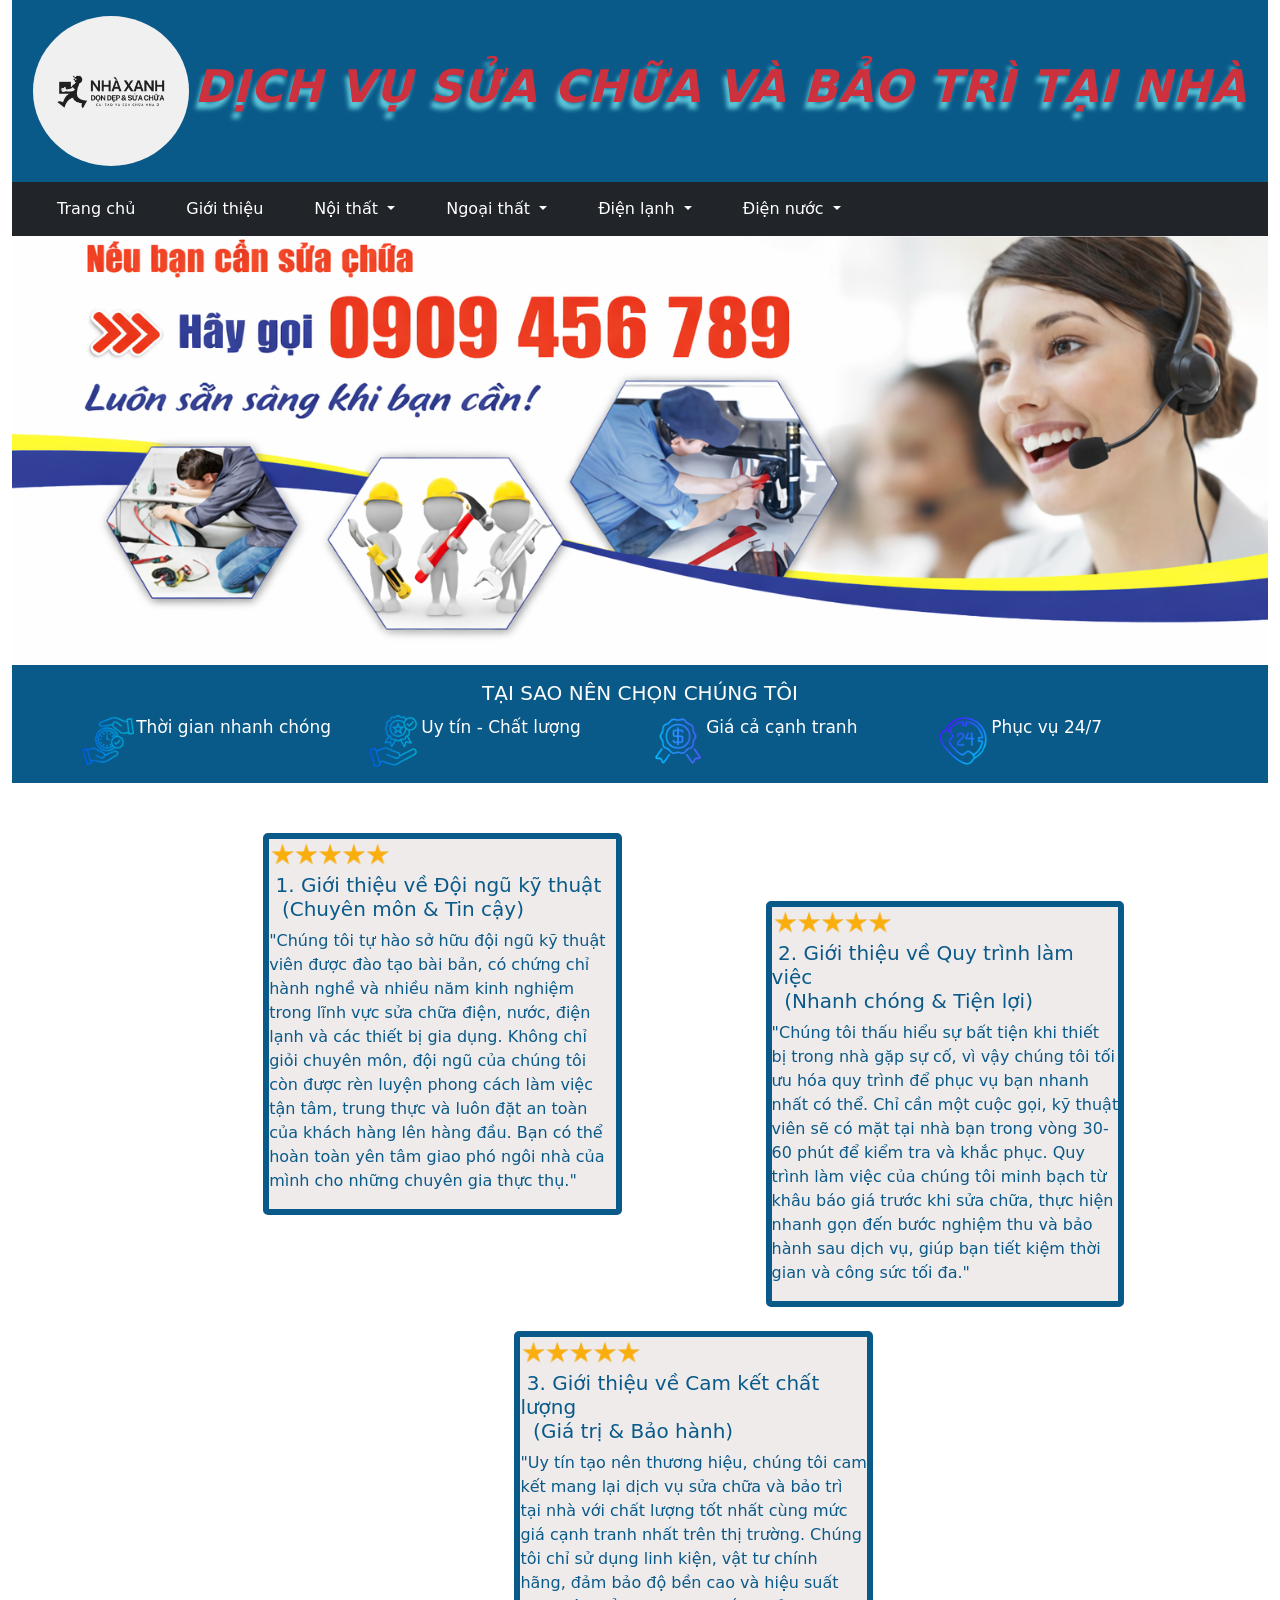
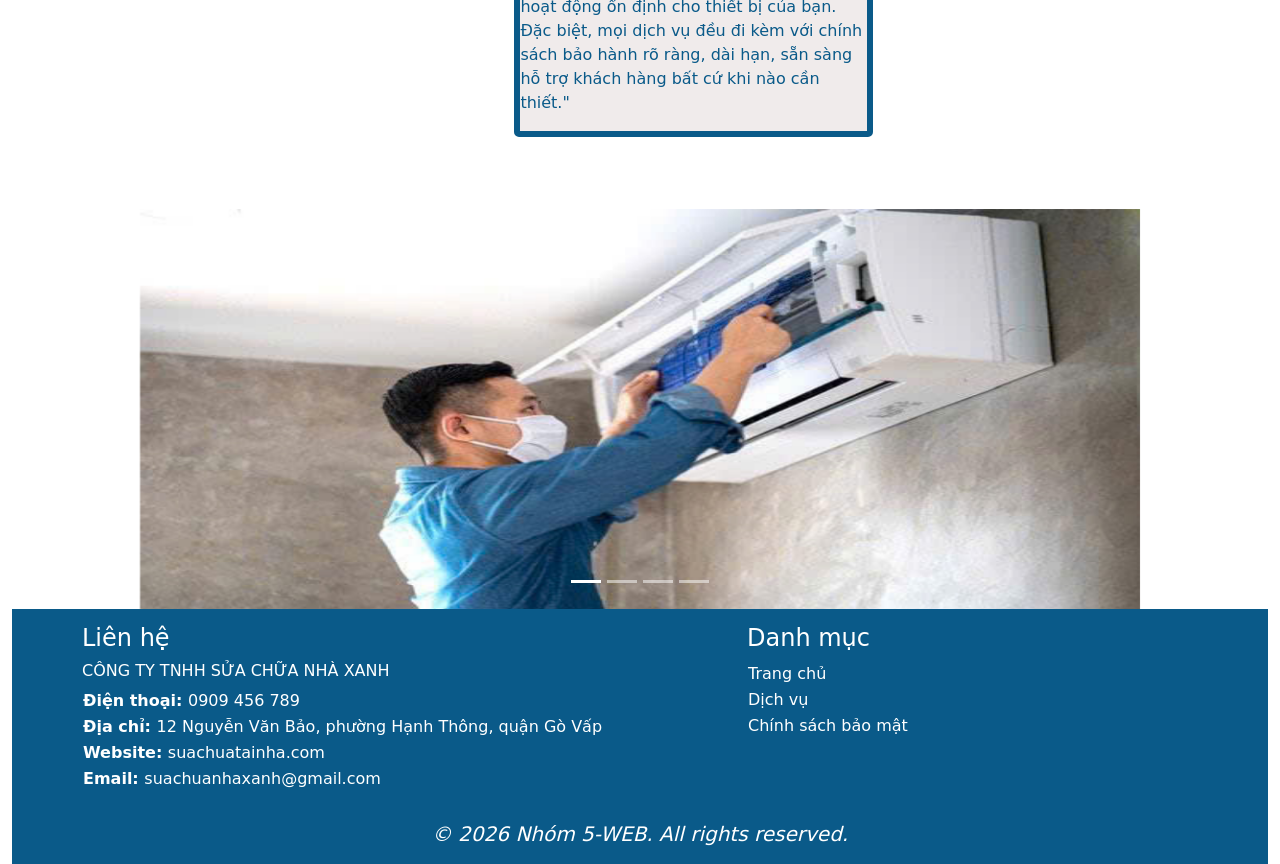
<file: index.html>
<!DOCTYPE html>
<html lang="en">

<head>
    <meta charset="UTF-8">
    <meta name="viewport" content="width=device-width, initial-scale=1.0">
    <title>TRANG CHỦ</title>
    <link rel="stylesheet" href="css/bootstrap.min.css">
    <link rel="stylesheet" href="css/index-style.css">
    <script src="js/bootstrap.bundle.min.js" defer></script>
</head>

<body>
    <div class="container-fluid">
        <!-- header -->
        <header>
            <div class="d-flex justify-content-center align-items-center py-3">
                <img src="img/logo.png" alt="logo" class="rounded-circle">
                <h1 id="banner">DỊCH VỤ SỬA CHỮA VÀ BẢO TRÌ TẠI NHÀ</h1>
            </div>
            <!-- navbar dùng chung -->
            <nav class="navbar navbar-expand-sm bg-dark navbar-dark">
                <div class="container-fluid">
                    <ul class="navbar-nav">
                        <li class="nav-item">
                            <a href="#"><button type="button" class="btn btn-dark">Trang chủ</button></a>
                        </li>
                        <li class="nav-item">
                            <a href="#gioithieu"><button type="button" class="btn btn-dark">Giới thiệu</button></a>
                        </li>
                        <li class="nav-item">
                            <div class="dropdown">
                                <button type="button" class="btn btn-outline-dark dropdown-toggle"
                                    data-bs-toggle="dropdown">
                                    Nội thất
                                </button>
                                <ul class="dropdown-menu">
                                    <li><a class="dropdown-item" href="src/noithat.html#dogo">Đồ gỗ</a></li>
                                    <li><a class="dropdown-item" href="src/noithat.html#phukien">Thay thế phụ kiện</a>
                                    </li>
                                    <li><a class="dropdown-item" href="src/noithat.html#son">Sơn & bọc lại hệ thống</a>
                                    </li>
                                    <li><a class="dropdown-item" href="src/noithat.html#baotri">Bảo trì hệ thống</a>
                                    </li>
                                </ul>
                            </div>
                        </li>
                        <li class="nav-item">
                            <div class="dropdown">
                                <button type="button" class="btn btn-outline-dark dropdown-toggle"
                                    data-bs-toggle="dropdown">
                                    Ngoại thất
                                </button>
                                <ul class="dropdown-menu">
                                    <li><a class="dropdown-item" href="src/ngoaithat.html">Dịch vụ ngoại thất</a></li>
                                </ul>
                            </div>
                        </li>
                        <li class="nav-item">
                            <div class="dropdown">
                                <button type="button" class="btn btn-outline-dark dropdown-toggle"
                                    data-bs-toggle="dropdown">
                                    Điện lạnh
                                </button>
                                <ul class="dropdown-menu">
                                    <li><a class="dropdown-item" href="#">Link 1</a></li>
                                    <li><a class="dropdown-item" href="#">Link 2</a></li>
                                    <li><a class="dropdown-item" href="#">Link 3</a></li>
                                </ul>
                            </div>
                        </li>
                        <li class="nav-item">
                            <div class="dropdown">
                                <button type="button" class="btn btn-outline-dark dropdown-toggle"
                                    data-bs-toggle="dropdown">
                                    Điện nước
                                </button>
                                <ul class="dropdown-menu">
                                    <li><a class="dropdown-item" href="src/diennuoc.html">Dịch vụ điện nước</a></li>
                                </ul>
                            </div>
                        </li>
                    </ul>
                </div>
            </nav>
        </header>
        <!-- aaaaaaaaaaaaaaaaaaaaaaaaaaaa -->
        <main>
            <img src="img/sdt.png" id="sdt" alt="sdt">
            <div class="d-flex flex-column justify-content-center align-items-center py-3">
                <h5 id="gioithieu">TẠI SAO NÊN CHỌN CHÚNG TÔI</h5>
                <div class="container">
                    <div class="row text-center">
                        <div class="col d-flex">
                            <img src="img/timing.png" alt="time" class="icon">
                            <span>Thời gian nhanh chóng</span>
                        </div>
                        <div class="col d-flex">
                            <img src="img/quality.png" alt="quality" class="icon">
                            <span>Uy tín - Chất lượng</span>
                        </div>
                        <div class="col d-flex">
                            <img src="img/price.png" alt="price" class="icon">
                            <span>Giá cả cạnh tranh</span>
                        </div>
                        <div class="col d-flex">
                            <img src="img/hour.png" alt="24/7" class="icon">
                            <span>Phục vụ 24/7</span>
                        </div>
                    </div>
                </div>
            </div>

            <div class="row" id="bao">
                <div class="col-md-6">
                    <div class="hop">
                        <img src="img/star.png" alt="star" class="star">
                        <h5>&nbsp;1. Giới thiệu về Đội ngũ kỹ thuật<br>&nbsp; (Chuyên môn & Tin cậy)</h5>
                        <p class="doan-van">
                            "Chúng tôi tự hào sở hữu đội ngũ kỹ thuật viên được đào tạo bài bản,
                            có chứng chỉ hành nghề và nhiều năm kinh nghiệm
                            trong lĩnh vực sửa chữa điện, nước, điện lạnh và các thiết bị gia dụng. Không chỉ giỏi
                            chuyên môn, đội ngũ của chúng tôi còn được rèn
                            luyện phong cách làm việc tận tâm, trung thực và luôn đặt an toàn của khách hàng lên
                            hàng đầu. Bạn có thể hoàn toàn yên tâm giao phó
                            ngôi nhà của mình cho những chuyên gia thực thụ."
                        </p>
                    </div>
                </div>

                <div class="col-md-6 mt-md-5">
                    <div class="hop" style="margin-top: 20px;">
                        <img src="img/star.png" alt="star" class="star">
                        <h5>&nbsp;2. Giới thiệu về Quy trình làm việc<br>&nbsp; (Nhanh chóng & Tiện lợi)</h5>
                        <p class="doan-van">
                            "Chúng tôi thấu hiểu sự bất tiện khi thiết bị trong nhà gặp sự cố, vì vậy chúng tôi
                            tối ưu hóa quy trình để phục vụ bạn nhanh nhất
                            có thể. Chỉ cần một cuộc gọi, kỹ thuật viên sẽ có mặt tại nhà bạn trong vòng 30-60 phút
                            để kiểm tra và khắc phục. Quy trình làm việc của
                            chúng tôi minh bạch từ khâu báo giá trước khi sửa chữa, thực hiện nhanh gọn đến bước
                            nghiệm thu và bảo hành sau dịch vụ, giúp bạn tiết kiệm thời gian và công sức tối đa."
                        </p>
                    </div>
                </div>

                <div class="col-md-6 offset-md-3 mt-4">
                    <div class="hop">
                        <img src="img/star.png" alt="star" class="star">
                        <h5>&nbsp;3. Giới thiệu về Cam kết chất lượng<br>&nbsp; (Giá trị & Bảo hành)</h5>
                        <p class="doan-van">
                            "Uy tín tạo nên thương hiệu, chúng tôi cam kết mang lại dịch vụ sửa chữa và
                            bảo trì
                            tại nhà với chất lượng tốt nhất cùng mức giá cạnh
                            tranh nhất trên thị trường. Chúng tôi chỉ sử dụng linh kiện, vật tư chính hãng, đảm bảo
                            độ bền cao và hiệu suất hoạt động ổn định cho
                            thiết bị của bạn. Đặc biệt, mọi dịch vụ đều đi kèm với chính sách bảo hành rõ ràng, dài
                            hạn, sẵn sàng hỗ trợ khách hàng bất cứ khi nào cần thiết."
                        </p>
                    </div>
                </div>
            </div><br><br><br>

            <section class="carousel-hinh">
                <div id="carouselExampleCaptions" class="carousel slide" data-bs-ride="carousel">
                    <div class="carousel-indicators">
                        <button type="button" data-bs-target="#carouselExampleCaptions" data-bs-slide-to="0"
                            class="active" aria-current="true" aria-label="Slide 1"></button>
                        <button type="button" data-bs-target="#carouselExampleCaptions" data-bs-slide-to="1"
                            aria-label="Slide 2"></button>
                        <button type="button" data-bs-target="#carouselExampleCaptions" data-bs-slide-to="2"
                            aria-label="Slide 3"></button>
                        <button type="button" data-bs-target="#carouselExampleCaptions" data-bs-slide-to="3"
                            aria-label="Slide 4"></button>
                    </div>
                    <div class="carousel-inner">
                        <div class="carousel-item active" data-bs-interval="1500">
                            <img src="img/1.jpg" class="d-block" alt="hình 1">
                        </div>
                        <div class="carousel-item" data-bs-interval="1500">
                            <img src="img/2.jpg" class="d-block" alt="hình 2">
                        </div>
                        <div class="carousel-item" data-bs-interval="1500">
                            <img src="img/3.jpg" class="d-block" alt="hình 3">
                        </div>
                        <div class="carousel-item" data-bs-interval="1500">
                            <img src="img/4.jpg" class="d-block" alt="hình 4">
                        </div>
                    </div>

                </div>
            </section>
        </main>
        <!-- footer -->
        <footer>
            <div class="container" id="end1">
                <div class="row">
                    <div class="col-7">
                        <h4>Liên hệ</h4>
                        <h6>CÔNG TY TNHH SỬA CHỮA NHÀ XANH</h6>
                        <table>
                            <tr>
                                <td><span>Điện thoại: </span> <a href="tel:0909456789" class="lienhe"> 0909 456 789</a>
                                </td>
                            </tr>
                            <tr>
                                <td><span>Địa chỉ: </span> 12 Nguyễn Văn Bảo, phường Hạnh Thông, quận Gò Vấp</td>
                            </tr>
                            <tr>
                                <td><span>Website: </span> <a href="#" class="lienhe">suachuatainha.com</a></td>
                            </tr>
                            <tr>
                                <td><span>Email: </span> <a
                                        href="mailto:suachuanhaxanh@gmail.com?subject=Yêu cầu hỗ trợ dịch vụ"
                                        class="lienhe">suachuanhaxanh@gmail.com</a></td>
                            </tr>
                        </table>
                    </div>

                    <div class="col">
                        <h4>Danh mục</h4>
                        <table>
                            <tr>
                                <td><a href="index.html" class="lienhe">Trang chủ</a></td>
                            </tr>
                            <tr>
                                <td><a href="#banner" class="lienhe">Dịch vụ</a></td>
                            </tr>
                            <!-- chính sách bảo mật -->
                            <tr>
                                <td>
                                    <a href="#" data-bs-toggle="modal" data-bs-target="#privacyModal" class="lienhe">
                                        Chính sách bảo mật
                                    </a>
                                </td>
                            </tr>
                            <!-- modal bảo mật -->
                            <div class="modal fade" id="privacyModal" tabindex="-1">
                                <div class="modal-dialog modal-dialog-centered">
                                    <div class="modal-content">

                                        <div class="modal-header">
                                            <h5 class="modal-title">Chính sách bảo mật</h5>
                                            <button type="button" class="btn-close" data-bs-dismiss="modal"></button>
                                        </div>
                                        <!-- phần có thanh cuộn -->
                                        <div class="modal-body" style="max-height: 400px; overflow-y: auto;">
                                            <p>Chúng tôi tôn trọng và cam kết bảo mật thông tin cá nhân của người dùng
                                                khi truy cập website này.</p>
                                            <p>Các thông tin như họ tên, số điện thoại, email (nếu được cung cấp) chỉ
                                                được sử dụng cho mục đích liên hệ, hỗ trợ và phục vụ cho hoạt động của
                                                website trong phạm vi thực hiện dịch vụ.</p>
                                            <p>Chúng tôi không chia sẻ, mua bán hoặc sử dụng thông tin cá nhân vào mục
                                                đích thương mại.</p>
                                            <p>Dữ liệu được lưu trữ trong thời gian cần thiết để vận hành website và sẽ
                                                được bảo vệ bằng các biện pháp phù hợp.</p>
                                            <p>Người dùng có quyền yêu cầu chỉnh sửa hoặc không cung cấp thông tin bất
                                                cứ lúc nào.</p>
                                            <p>Website này được xây dựng phục vụ mục đích học tập, không thu thập thông
                                                tin ngoài phạm vi cần thiết.
                                                Chúng tôi luôn cố gắng đảm bảo nội dung và chức năng của website hoạt
                                                động an toàn, minh bạch và không gây ảnh hưởng đến quyền riêng tư của
                                                người sử dụng.<br>
                                                Mọi thông tin được cung cấp là hoàn toàn tự nguyện và chỉ phục vụ cho
                                                việc trình bày, minh họa chức năng trong khuôn khổ đồ án học tập.
                                            </p>
                                        </div>

                                        <div class="modal-footer">
                                            <button class="btn btn-secondary" data-bs-dismiss="modal">Đóng</button>
                                        </div>

                                    </div>
                                </div>
                            </div>
                            <!-- aaaaaaaaaaaaaaaaaaaaaaaaaaaaaaaaaaa -->
                        </table>
                    </div>
                </div>
            </div>
            <div class="container-fluid text-center" id="end2">
                <address class="h5"><i>&copy; 2026 Nhóm 5-WEB. All rights reserved.</i></address>
            </div>
        </footer>
    </div>
</body>

</html>
</file>
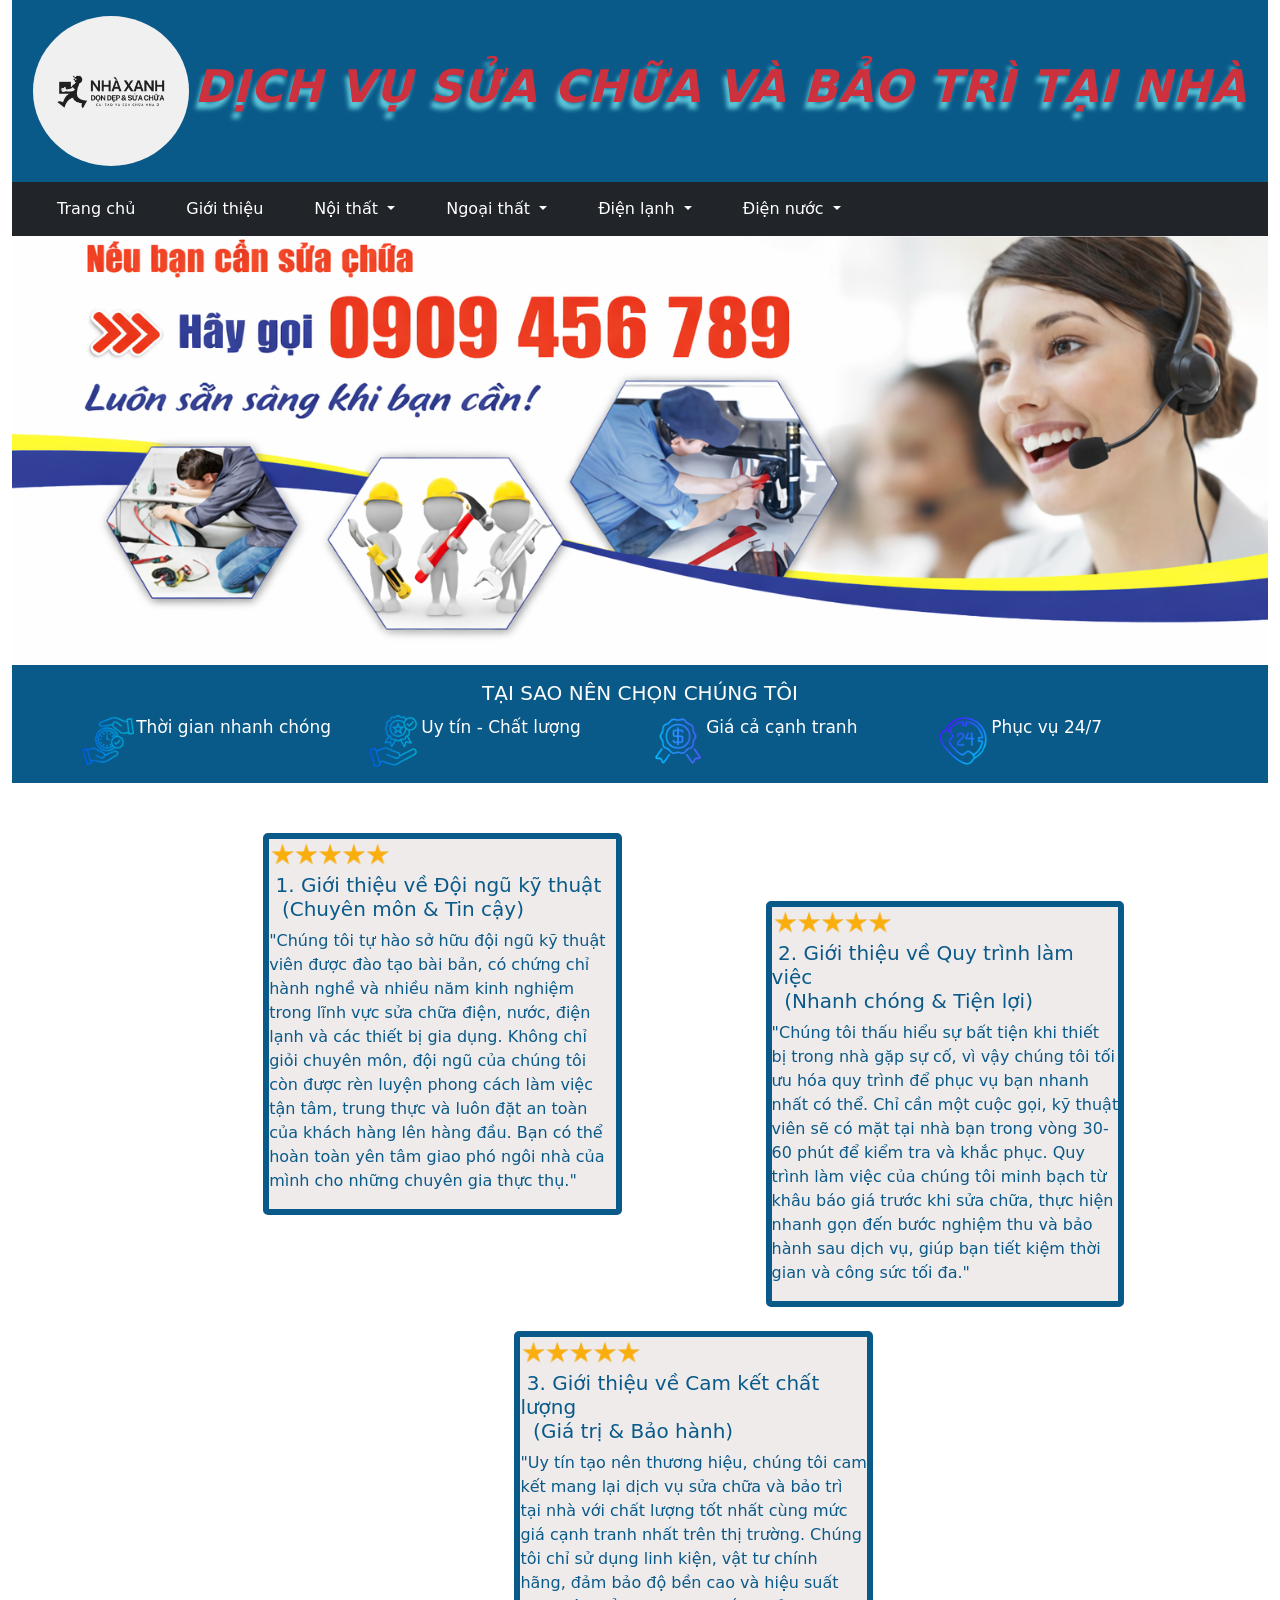
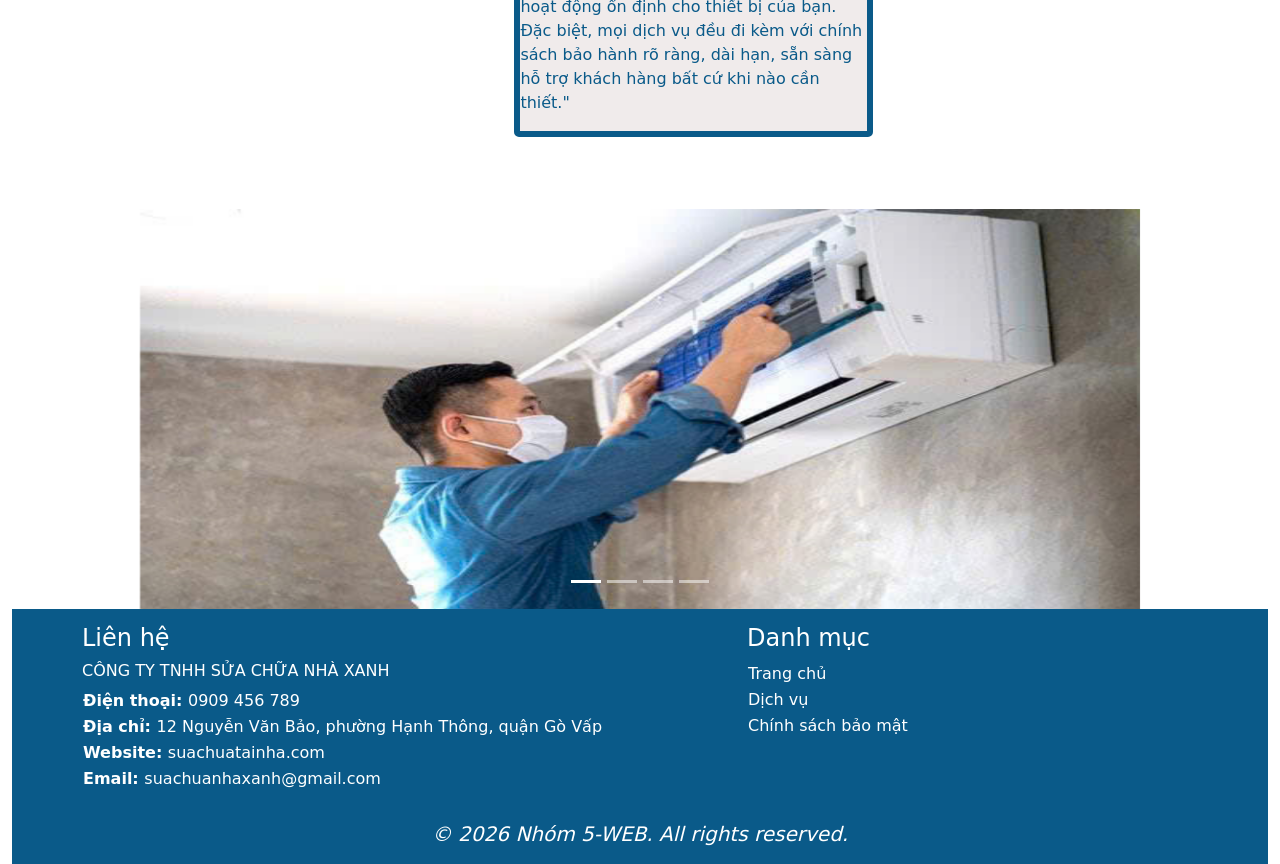
<file: src/index.html>
<!DOCTYPE html>
<html lang="en">

<head>
    <meta charset="UTF-8">
    <meta name="viewport" content="width=device-width, initial-scale=1.0">
    <title>Trang chủ</title>
    <link rel="stylesheet" href="../css/bootstrap.min.css">
    <link rel="stylesheet" href="../css/index-style.css">
    <script src="../js/bootstrap.bundle.min.js" defer></script>
</head>

<body>
    <div class="container-fluid">
        <!-- header -->
        <header>
            <div class="d-flex justify-content-center align-items-center py-3">
                <img src="../img/logo.png" alt="logo" class="rounded-circle">
                <h1 id="banner">DỊCH VỤ SỬA CHỮA VÀ BẢO TRÌ TẠI NHÀ</h1>
            </div>
            <!-- navbar dùng chung -->
            <nav class="navbar navbar-expand-sm bg-dark navbar-dark">
                <div class="container-fluid">
                    <ul class="navbar-nav">
                        <li class="nav-item">
                            <a href="#"><button type="button" class="btn btn-dark">Trang chủ</button></a>
                        </li>
                        <li class="nav-item">
                            <a href="#gioithieu"><button type="button" class="btn btn-dark">Giới thiệu</button></a>
                        </li>
                        <li class="nav-item">
                            <div class="dropdown">
                                <button type="button" class="btn btn-outline-dark dropdown-toggle"
                                    data-bs-toggle="dropdown">
                                    Nội thất
                                </button>
                                <ul class="dropdown-menu">
                                    <li><a class="dropdown-item" href="#">Link 1</a></li>
                                    <li><a class="dropdown-item" href="#">Link 2</a></li>
                                    <li><a class="dropdown-item" href="#">Link 3</a></li>
                                </ul>
                            </div>
                        </li>
                        <li class="nav-item">
                            <div class="dropdown">
                                <button type="button" class="btn btn-outline-dark dropdown-toggle"
                                    data-bs-toggle="dropdown">
                                    Ngoại thất
                                </button>
                                <ul class="dropdown-menu">
                                    <li><a class="dropdown-item" href="#">Link 1</a></li>
                                    <li><a class="dropdown-item" href="#">Link 2</a></li>
                                    <li><a class="dropdown-item" href="#">Link 3</a></li>
                                </ul>
                            </div>
                        </li>
                        <li class="nav-item">
                            <div class="dropdown">
                                <button type="button" class="btn btn-outline-dark dropdown-toggle"
                                    data-bs-toggle="dropdown">
                                    Điện lạnh
                                </button>
                                <ul class="dropdown-menu">
                                    <li><a class="dropdown-item" href="#">Link 1</a></li>
                                    <li><a class="dropdown-item" href="#">Link 2</a></li>
                                    <li><a class="dropdown-item" href="#">Link 3</a></li>
                                </ul>
                            </div>
                        </li>
                        <li class="nav-item">
                            <div class="dropdown">
                                <button type="button" class="btn btn-outline-dark dropdown-toggle"
                                    data-bs-toggle="dropdown">
                                    Điện nước
                                </button>
                                <ul class="dropdown-menu">
                                    <li><a class="dropdown-item" href="#">Link 1</a></li>
                                    <li><a class="dropdown-item" href="#">Link 2</a></li>
                                    <li><a class="dropdown-item" href="#">Link 3</a></li>
                                </ul>
                            </div>
                        </li>
                    </ul>
                </div>
            </nav>
        </header>
        <!-- aaaaaaaaaaaaaaaaaaaaaaaaaaaa -->
        <main>
            <img src="../img/sdt.png" id="sdt" alt="sdt">
            <div class="d-flex flex-column justify-content-center align-items-center py-3">
                <h5 id="gioithieu">TẠI SAO NÊN CHỌN CHÚNG TÔI</h5>
                <div class="container">
                    <div class="row text-center">
                        <div class="col d-flex">
                            <img src="../img/timing.png" alt="time" class="icon">
                            <span>Thời gian nhanh chóng</span>
                        </div>
                        <div class="col d-flex">
                            <img src="../img/quality.png" alt="quality" class="icon">
                            <span>Uy tín - Chất lượng</span>
                        </div>
                        <div class="col d-flex">
                            <img src="../img/price.png" alt="price" class="icon">
                            <span>Giá cả cạnh tranh</span>
                        </div>
                        <div class="col d-flex">
                            <img src="../img/hour.png" alt="24/7" class="icon">
                            <span>Phục vụ 24/7</span>
                        </div>
                    </div>
                </div>
            </div>

            <div class="row" id="bao">
                <div class="col-md-6">
                    <div class="hop">
                        <img src="../img/star.png" alt="star" class="star">
                        <h5>&nbsp;1. Giới thiệu về Đội ngũ kỹ thuật<br>&nbsp; (Chuyên môn & Tin cậy)</h5>
                        <p class="doan-van">
                            "Chúng tôi tự hào sở hữu đội ngũ kỹ thuật viên được đào tạo bài bản,
                            có chứng chỉ hành nghề và nhiều năm kinh nghiệm
                            trong lĩnh vực sửa chữa điện, nước, điện lạnh và các thiết bị gia dụng. Không chỉ giỏi
                            chuyên môn, đội ngũ của chúng tôi còn được rèn
                            luyện phong cách làm việc tận tâm, trung thực và luôn đặt an toàn của khách hàng lên
                            hàng đầu. Bạn có thể hoàn toàn yên tâm giao phó
                            ngôi nhà của mình cho những chuyên gia thực thụ."
                        </p>
                    </div>
                </div>

                <div class="col-md-6 mt-md-5">
                    <div class="hop" style="margin-top: 20px;">
                        <img src="../img/star.png" alt="star" class="star">
                        <h5>&nbsp;2. Giới thiệu về Quy trình làm việc<br>&nbsp; (Nhanh chóng & Tiện lợi)</h5>
                        <p class="doan-van">
                            "Chúng tôi thấu hiểu sự bất tiện khi thiết bị trong nhà gặp sự cố, vì vậy chúng tôi
                            tối ưu hóa quy trình để phục vụ bạn nhanh nhất
                            có thể. Chỉ cần một cuộc gọi, kỹ thuật viên sẽ có mặt tại nhà bạn trong vòng 30-60 phút
                            để kiểm tra và khắc phục. Quy trình làm việc của
                            chúng tôi minh bạch từ khâu báo giá trước khi sửa chữa, thực hiện nhanh gọn đến bước
                            nghiệm thu và bảo hành sau dịch vụ, giúp bạn tiết kiệm thời gian và công sức tối đa."
                        </p>
                    </div>
                </div>

                <div class="col-md-6 offset-md-3 mt-4">
                    <div class="hop">
                        <img src="../img/star.png" alt="star" class="star">
                        <h5>&nbsp;3. Giới thiệu về Cam kết chất lượng<br>&nbsp; (Giá trị & Bảo hành)</h5>
                        <p class="doan-van">
                            "Uy tín tạo nên thương hiệu, chúng tôi cam kết mang lại dịch vụ sửa chữa và
                            bảo trì
                            tại nhà với chất lượng tốt nhất cùng mức giá cạnh
                            tranh nhất trên thị trường. Chúng tôi chỉ sử dụng linh kiện, vật tư chính hãng, đảm bảo
                            độ bền cao và hiệu suất hoạt động ổn định cho
                            thiết bị của bạn. Đặc biệt, mọi dịch vụ đều đi kèm với chính sách bảo hành rõ ràng, dài
                            hạn, sẵn sàng hỗ trợ khách hàng bất cứ khi nào cần thiết."
                        </p>
                    </div>
                </div>
            </div><br><br><br>

            <section class="carousel-hinh">
                <div id="carouselExampleCaptions" class="carousel slide" data-bs-ride="carousel">
                    <div class="carousel-indicators">
                        <button type="button" data-bs-target="#carouselExampleCaptions" data-bs-slide-to="0"
                            class="active" aria-current="true" aria-label="Slide 1"></button>
                        <button type="button" data-bs-target="#carouselExampleCaptions" data-bs-slide-to="1"
                            aria-label="Slide 2"></button>
                        <button type="button" data-bs-target="#carouselExampleCaptions" data-bs-slide-to="2"
                            aria-label="Slide 3"></button>
                        <button type="button" data-bs-target="#carouselExampleCaptions" data-bs-slide-to="3"
                            aria-label="Slide 4"></button>
                    </div>
                    <div class="carousel-inner">
                        <div class="carousel-item active" data-bs-interval="1500">
                            <img src="../img/1.jpg" class="d-block" alt="hình 1">
                        </div>
                        <div class="carousel-item" data-bs-interval="1500">
                            <img src="../img/2.jpg" class="d-block" alt="hình 2">
                        </div>
                        <div class="carousel-item" data-bs-interval="1500">
                            <img src="../img/3.jpg" class="d-block" alt="hình 3">
                        </div>
                        <div class="carousel-item" data-bs-interval="1500">
                            <img src="../img/4.jpg" class="d-block" alt="hình 4">
                        </div>
                    </div>

                </div>
            </section>
        </main>
        <!-- footer -->
        <footer>
            <div class="container" id="end1">
                <div class="row">
                    <div class="col-7">
                        <h4>Liên hệ</h4>
                        <h6>CÔNG TY TNHH SỬA CHỮA NHÀ XANH</h6>
                        <table>
                            <tr>
                                <td><span>Điện thoại: </span> <a href="tel:0909456789" class="lienhe"> 0909 456 789</a>
                                </td>
                            </tr>
                            <tr>
                                <td><span>Địa chỉ: </span> 12 Nguyễn Văn Bảo, phường Hạnh Thông, quận Gò Vấp</td>
                            </tr>
                            <tr>
                                <td><span>Website: </span> <a href="#" class="lienhe">suachuatainha.com</a></td>
                            </tr>
                            <tr>
                                <td><span>Email: </span> <a
                                        href="mailto:suachuanhaxanh@gmail.com?subject=Yêu cầu hỗ trợ dịch vụ"
                                        class="lienhe">suachuanhaxanh@gmail.com</a></td>
                            </tr>
                        </table>
                    </div>

                    <div class="col">
                        <h4>Danh mục</h4>
                        <table>
                            <tr>
                                <td><a href="#banner" class="lienhe">Trang chủ</a></td>
                            </tr>
                            <tr>
                                <td><a href="#banner" class="lienhe">Dịch vụ</a></td>
                            </tr>
                            <!-- chính sách bảo mật -->
                            <tr>
                                <td>
                                    <a href="#" data-bs-toggle="modal" data-bs-target="#privacyModal" class="lienhe">
                                        Chính sách bảo mật
                                    </a>
                                </td>
                            </tr>
                            <!-- modal bảo mật -->
                            <div class="modal fade" id="privacyModal" tabindex="-1">
                                <div class="modal-dialog modal-dialog-centered">
                                    <div class="modal-content">

                                        <div class="modal-header">
                                            <h5 class="modal-title">Chính sách bảo mật</h5>
                                            <button type="button" class="btn-close" data-bs-dismiss="modal"></button>
                                        </div>
                                        <!-- phần có thanh cuộn -->
                                        <div class="modal-body" style="max-height: 400px; overflow-y: auto;">
                                            <p>Chúng tôi tôn trọng và cam kết bảo mật thông tin cá nhân của người dùng
                                                khi truy cập website này.</p>
                                            <p>Các thông tin như họ tên, số điện thoại, email (nếu được cung cấp) chỉ
                                                được sử dụng cho mục đích liên hệ, hỗ trợ và phục vụ cho hoạt động của
                                                website trong phạm vi thực hiện dịch vụ.</p>
                                            <p>Chúng tôi không chia sẻ, mua bán hoặc sử dụng thông tin cá nhân vào mục
                                                đích thương mại.</p>
                                            <p>Dữ liệu được lưu trữ trong thời gian cần thiết để vận hành website và sẽ
                                                được bảo vệ bằng các biện pháp phù hợp.</p>
                                            <p>Người dùng có quyền yêu cầu chỉnh sửa hoặc không cung cấp thông tin bất
                                                cứ lúc nào.</p>
                                            <p>Website này được xây dựng phục vụ mục đích học tập, không thu thập thông
                                                tin ngoài phạm vi cần thiết.
                                                Chúng tôi luôn cố gắng đảm bảo nội dung và chức năng của website hoạt
                                                động an toàn, minh bạch và không gây ảnh hưởng đến quyền riêng tư của
                                                người sử dụng.<br>
                                                Mọi thông tin được cung cấp là hoàn toàn tự nguyện và chỉ phục vụ cho
                                                việc trình bày, minh họa chức năng trong khuôn khổ đồ án học tập.
                                            </p>
                                        </div>

                                        <div class="modal-footer">
                                            <button class="btn btn-secondary" data-bs-dismiss="modal">Đóng</button>
                                        </div>

                                    </div>
                                </div>
                            </div>
                            <!-- aaaaaaaaaaaaaaaaaaaaaaaaaaaaaaaaaaa -->
                        </table>
                    </div>
                </div>
            </div>
            <div class="container-fluid text-center" id="end2">
                <address class="h5"><i>&copy; 2026 Nhóm 5-WEB. All rights reserved.</i></address>
            </div>
        </footer>
    </div>
</body>

</html>
</file>
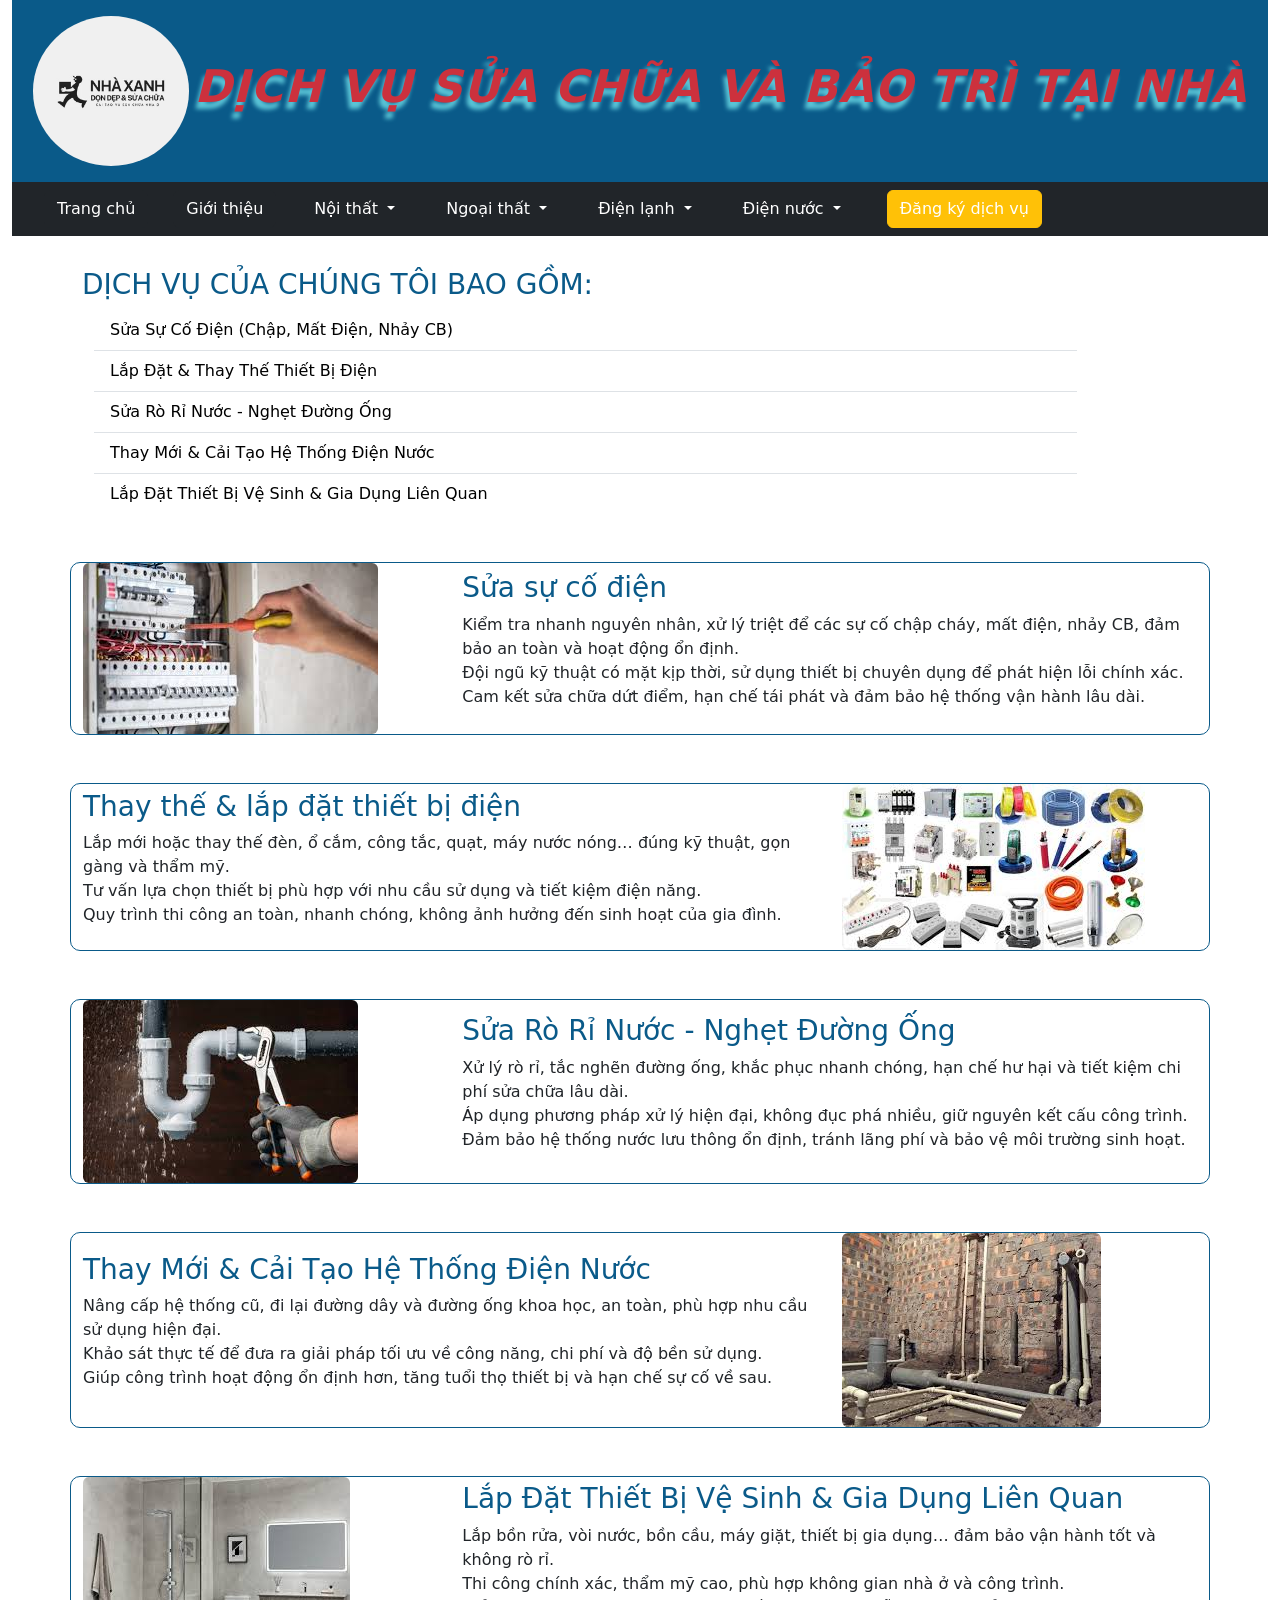
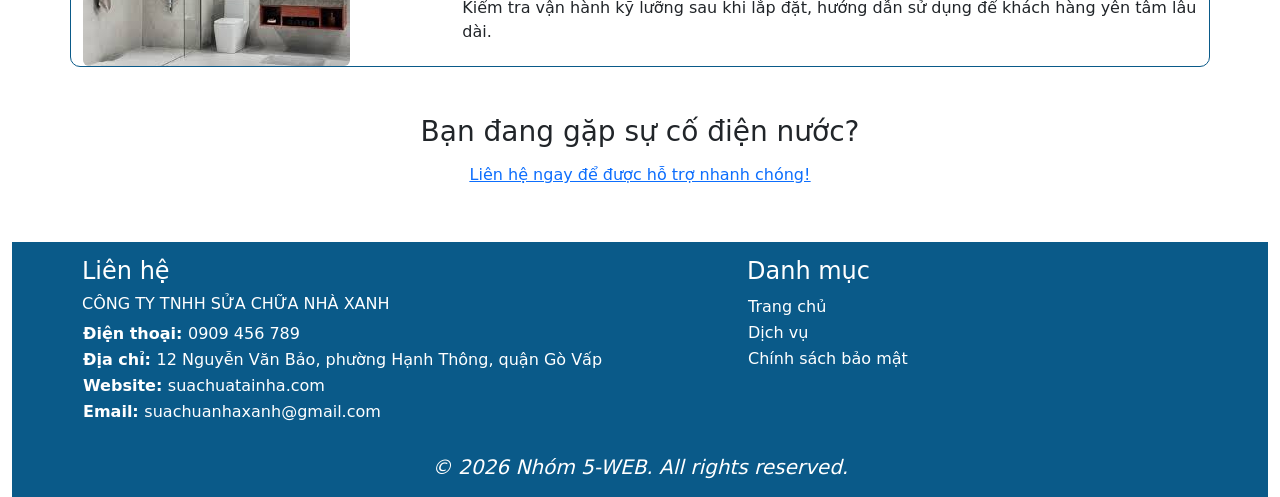
<file: src/diennuoc.html>
<!doctype html>
<html lang="en">
  <head>
    <meta charset="UTF-8" />
    <meta name="viewport" content="width=device-width, initial-scale=1.0" />
    <title>DỊCH VỤ ĐIỆN NƯỚC</title>
    <link rel="stylesheet" href="../css/bootstrap.min.css" />
    <link rel="stylesheet" href="../css/index-style.css" />
    <link rel="stylesheet" href="../css/diennuoc.css" />
    <script src="../js/bootstrap.bundle.min.js" defer></script>
  </head>

  <body>
    <div class="container-fluid">
      <!-- header -->
      <header>
        <div class="d-flex justify-content-center align-items-center py-3">
          <img src="../img/logo.png" alt="logo" class="rounded-circle" />
          <h1 id="banner">DỊCH VỤ SỬA CHỮA VÀ BẢO TRÌ TẠI NHÀ</h1>
        </div>
        <!-- navbar dùng chung -->
        <nav class="navbar navbar-expand-sm bg-dark navbar-dark">
          <div class="container-fluid">
            <ul class="navbar-nav">
              <li class="nav-item">
                <a href="../index.html"
                  ><button type="button" class="btn btn-dark">
                    Trang chủ
                  </button></a
                >
              </li>
              <li class="nav-item">
                <a href="../index.html#gioithieu"
                  ><button type="button" class="btn btn-dark">
                    Giới thiệu
                  </button></a
                >
              </li>
              <li class="nav-item">
                <div class="dropdown">
                  <button
                    type="button"
                    class="btn btn-outline-dark dropdown-toggle"
                    data-bs-toggle="dropdown"
                  >
                    Nội thất
                  </button>
                  <ul class="dropdown-menu">
                    <li>
                      <a class="dropdown-item" href="noithat.html#dogo"
                        >Đồ gỗ</a
                      >
                    </li>
                    <li>
                      <a class="dropdown-item" href="noithat.html#phukien"
                        >Thay thế phụ kiện</a
                      >
                    </li>
                    <li>
                      <a class="dropdown-item" href="noithat.html#son"
                        >Sơn & bọc lại hệ thống</a
                      >
                    </li>
                    <li>
                      <a class="dropdown-item" href="noithat.html#baotri"
                        >Bảo trì hệ thống</a
                      >
                    </li>
                  </ul>
                </div>
              </li>
              <li class="nav-item">
                <div class="dropdown">
                  <button
                    type="button"
                    class="btn btn-outline-dark dropdown-toggle"
                    data-bs-toggle="dropdown"
                  >
                    Ngoại thất
                  </button>
                  <ul class="dropdown-menu">
                    <li>
                      <a class="dropdown-item" href="ngoaithat.html"
                        >Dịch vụ ngoại thất</a
                      >
                    </li>
                  </ul>
                </div>
              </li>
              <li class="nav-item">
                <div class="dropdown">
                  <button
                    type="button"
                    class="btn btn-outline-dark dropdown-toggle"
                    data-bs-toggle="dropdown"
                  >
                    Điện lạnh
                  </button>
                  <ul class="dropdown-menu">
                    <li>
                      <a class="dropdown-item" href="../src/dienlanh.html"
                        >Sữa máy lạnh</a
                      >
                    </li>
                    <li>
                      <a class="dropdown-item" href="../src/dienlanh.html"
                        >Vệ sinh máy lạnh</a
                      >
                    </li>
                    <li>
                      <a class="dropdown-item" href="../src/dienlanh.html"
                        >Sửa tủ lạnh chuyên nghiệp</a
                      >
                    </li>
                    <li>
                      <a class="dropdown-item" href="../src/dienlanh.html"
                        >Vệ sinh tủ lạnh chuyên nghiệp</a
                      >
                    </li>
                  </ul>
                </div>
              </li>
              <li class="nav-item">
                <div class="dropdown">
                  <button
                    type="button"
                    class="btn btn-outline-dark dropdown-toggle"
                    data-bs-toggle="dropdown"
                  >
                    Điện nước
                  </button>
                  <ul class="dropdown-menu">
                    <li>
                      <a class="dropdown-item" href="#">Dịch vụ điện nước</a>
                    </li>
                  </ul>
                </div>
              </li>
              <li class="nav-item ms-lg-2">
                <button
                  type="button"
                  class="btn btn-warning"
                  data-bs-toggle="modal"
                  data-bs-target="#registerModal"
                >
                  Đăng ký dịch vụ
                </button>
              </li>
            </ul>
          </div>
        </nav>
      </header>
      <!-- aaaaaaaaaaaaaaaaaaaaaaaaaaaa -->
      <main class="pt-3">
        <div class="container-lg">
          <p class="h3 pt-3" id="dichvudn">DỊCH VỤ CỦA CHÚNG TÔI BAO GỒM:</p>
          <div class="container">
            <ul class="list-group-flush list-group" id="dsdn">
              <li class="list-group-item">
                <a class="link-dn" href="#dn1"
                  >Sửa Sự Cố Điện (Chập, Mất Điện, Nhảy CB)</a
                >
              </li>
              <li class="list-group-item">
                <a class="link-dn" href="#dn2"
                  >Lắp Đặt & Thay Thế Thiết Bị Điện</a
                >
              </li>
              <li class="list-group-item">
                <a class="link-dn" href="#dn3"
                  >Sửa Rò Rỉ Nước - Nghẹt Đường Ống</a
                >
              </li>
              <li class="list-group-item">
                <a class="link-dn" href="#dn4"
                  >Thay Mới & Cải Tạo Hệ Thống Điện Nước</a
                >
              </li>
              <li class="list-group-item">
                <a class="link-dn" href="#dn5"
                  >Lắp Đặt Thiết Bị Vệ Sinh & Gia Dụng Liên Quan</a
                >
              </li>
            </ul>
          </div>
        </div>

        <section class="container">
          <div class="row align-items-center my-5" id="dn1">
            <div class="col-md-4">
              <img src="../img/CBdien.jpg" class="rounded" alt="CB Điện" />
            </div>
            <div class="col-md-8">
              <h3 class="tieudedn">Sửa sự cố điện</h3>
              <p>
                Kiểm tra nhanh nguyên nhân, xử lý triệt để các sự cố chập cháy,
                mất điện, nhảy CB, đảm bảo an toàn và hoạt động ổn định.<br />
                Đội ngũ kỹ thuật có mặt kịp thời, sử dụng thiết bị chuyên dụng
                để phát hiện lỗi chính xác.<br />
                Cam kết sửa chữa dứt điểm, hạn chế tái phát và đảm bảo hệ thống
                vận hành lâu dài.
              </p>
            </div>
          </div>
          <div class="row align-items-center my-5" id="dn2">
            <div class="col-md-4 order-md-2">
              <img src="../img/thaytbdien.jpg" class="rounded" alt="tb điện" />
            </div>
            <div class="col-md-8 order-md-1">
              <h3 class="tieudedn">Thay thế & lắp đặt thiết bị điện</h3>
              <p>
                Lắp mới hoặc thay thế đèn, ổ cắm, công tắc, quạt, máy nước nóng…
                đúng kỹ thuật, gọn gàng và thẩm mỹ.<br />
                Tư vấn lựa chọn thiết bị phù hợp với nhu cầu sử dụng và tiết
                kiệm điện năng.<br />
                Quy trình thi công an toàn, nhanh chóng, không ảnh hưởng đến
                sinh hoạt của gia đình.
              </p>
            </div>
          </div>
          <div class="row align-items-center my-5" id="dn3">
            <div class="col-md-4">
              <img src="../img/rorinuoc.jpg" alt="đường ống" class="rounded" />
            </div>
            <div class="col-md-8">
              <h3 class="tieudedn">Sửa Rò Rỉ Nước - Nghẹt Đường Ống</h3>
              <p>
                Xử lý rò rỉ, tắc nghẽn đường ống, khắc phục nhanh chóng, hạn chế
                hư hại và tiết kiệm chi phí sửa chữa lâu dài.<br />
                Áp dụng phương pháp xử lý hiện đại, không đục phá nhiều, giữ
                nguyên kết cấu công trình.<br />
                Đảm bảo hệ thống nước lưu thông ổn định, tránh lãng phí và bảo
                vệ môi trường sinh hoạt.
              </p>
            </div>
          </div>
          <div class="row align-items-center my-5" id="dn4">
            <div class="col-md-4 order-md-2">
              <img
                src="../img/hethongdn.jpg"
                alt="hệ thống nước"
                class="rounded"
              />
            </div>
            <div class="col-md-8 order-md-1">
              <h3 class="tieudedn">Thay Mới & Cải Tạo Hệ Thống Điện Nước</h3>
              <p>
                Nâng cấp hệ thống cũ, đi lại đường dây và đường ống khoa học, an
                toàn, phù hợp nhu cầu sử dụng hiện đại.<br />
                Khảo sát thực tế để đưa ra giải pháp tối ưu về công năng, chi
                phí và độ bền sử dụng.<br />
                Giúp công trình hoạt động ổn định hơn, tăng tuổi thọ thiết bị và
                hạn chế sự cố về sau.
              </p>
            </div>
          </div>
          <div class="row align-items-center my-5" id="dn5">
            <div class="col-md-4">
              <img
                src="../img/thietbivs.jpg"
                alt="thiết bị vs"
                class="rounded"
              />
            </div>
            <div class="col-md-8">
              <h3 class="tieudedn">
                Lắp Đặt Thiết Bị Vệ Sinh & Gia Dụng Liên Quan
              </h3>
              <p>
                Lắp bồn rửa, vòi nước, bồn cầu, máy giặt, thiết bị gia dụng… đảm
                bảo vận hành tốt và không rò rỉ.<br />
                Thi công chính xác, thẩm mỹ cao, phù hợp không gian nhà ở và
                công trình.<br />
                Kiểm tra vận hành kỹ lưỡng sau khi lắp đặt, hướng dẫn sử dụng để
                khách hàng yên tâm lâu dài.
              </p>
            </div>
          </div>
        </section>

        <article class="container text-center my-1 mb-5">
          <h3>Bạn đang gặp sự cố điện nước?</h3>
          <button type="button" class="btn btn-link">
            <a href="tel:0909456789"
              >Liên hệ ngay để được hỗ trợ nhanh chóng!</a
            >
          </button>
        </article>
      </main>
      <!-- footer -->
      <footer>
        <div class="container" id="end1">
          <div class="row">
            <div class="col-7">
              <h4>Liên hệ</h4>
              <h6>CÔNG TY TNHH SỬA CHỮA NHÀ XANH</h6>
              <table>
                <tr>
                  <td>
                    <span>Điện thoại: </span>
                    <a href="tel:0909456789" class="lienhe"> 0909 456 789</a>
                  </td>
                </tr>
                <tr>
                  <td>
                    <span>Địa chỉ: </span> 12 Nguyễn Văn Bảo, phường Hạnh Thông,
                    quận Gò Vấp
                  </td>
                </tr>
                <tr>
                  <td>
                    <span>Website: </span>
                    <a href="#" class="lienhe">suachuatainha.com</a>
                  </td>
                </tr>
                <tr>
                  <td>
                    <span>Email: </span>
                    <a
                      href="mailto:suachuanhaxanh@gmail.com?subject=Yêu cầu hỗ trợ dịch vụ"
                      class="lienhe"
                      >suachuanhaxanh@gmail.com</a
                    >
                  </td>
                </tr>
              </table>
            </div>

            <div class="col">
              <h4>Danh mục</h4>
              <table>
                <tr>
                  <td><a href="../index.html" class="lienhe">Trang chủ</a></td>
                </tr>
                <tr>
                  <td><a href="#banner" class="lienhe">Dịch vụ</a></td>
                </tr>
                <!-- chính sách bảo mật -->
                <tr>
                  <td>
                    <a
                      href="#"
                      data-bs-toggle="modal"
                      data-bs-target="#privacyModal"
                      class="lienhe"
                    >
                      Chính sách bảo mật
                    </a>
                  </td>
                </tr>
                <!-- modal bảo mật -->
                <div class="modal fade" id="privacyModal" tabindex="-1">
                  <div class="modal-dialog modal-dialog-centered">
                    <div class="modal-content">
                      <div class="modal-header">
                        <h5 class="modal-title">Chính sách bảo mật</h5>
                        <button
                          type="button"
                          class="btn-close"
                          data-bs-dismiss="modal"
                        ></button>
                      </div>
                      <!-- phần có thanh cuộn -->
                      <div
                        class="modal-body"
                        style="max-height: 400px; overflow-y: auto"
                      >
                        <p>
                          Chúng tôi tôn trọng và cam kết bảo mật thông tin cá
                          nhân của người dùng khi truy cập website này.
                        </p>
                        <p>
                          Các thông tin như họ tên, số điện thoại, email (nếu
                          được cung cấp) chỉ được sử dụng cho mục đích liên hệ,
                          hỗ trợ và phục vụ cho hoạt động của website trong phạm
                          vi thực hiện dịch vụ.
                        </p>
                        <p>
                          Chúng tôi không chia sẻ, mua bán hoặc sử dụng thông
                          tin cá nhân vào mục đích thương mại.
                        </p>
                        <p>
                          Dữ liệu được lưu trữ trong thời gian cần thiết để vận
                          hành website và sẽ được bảo vệ bằng các biện pháp phù
                          hợp.
                        </p>
                        <p>
                          Người dùng có quyền yêu cầu chỉnh sửa hoặc không cung
                          cấp thông tin bất cứ lúc nào.
                        </p>
                        <p>
                          Website này được xây dựng phục vụ mục đích học tập,
                          không thu thập thông tin ngoài phạm vi cần thiết.
                          Chúng tôi luôn cố gắng đảm bảo nội dung và chức năng
                          của website hoạt động an toàn, minh bạch và không gây
                          ảnh hưởng đến quyền riêng tư của người sử dụng.<br />
                          Mọi thông tin được cung cấp là hoàn toàn tự nguyện và
                          chỉ phục vụ cho việc trình bày, minh họa chức năng
                          trong khuôn khổ đồ án học tập.
                        </p>
                      </div>

                      <div class="modal-footer">
                        <button
                          class="btn btn-secondary"
                          data-bs-dismiss="modal"
                        >
                          Đóng
                        </button>
                      </div>
                    </div>
                  </div>
                </div>
                <!-- aaaaaaaaaaaaaaaaaaaaaaaaaaaaaaaaaaa -->
              </table>
            </div>
          </div>
        </div>
        <div class="container-fluid text-center" id="end2">
          <address class="h5">
            <i>&copy; 2026 Nhóm 5-WEB. All rights reserved.</i>
          </address>
        </div>
      </footer>
    </div>
    <div
      class="modal fade"
      id="registerModal"
      tabindex="-1"
      aria-labelledby="registerModalLabel"
      aria-hidden="true"
    >
      <div class="modal-dialog modal-dialog-centered">
        <div class="modal-content">
          <div class="modal-header bg-warning text-dark">
            <h5 class="modal-title" id="registerModalLabel">
              ĐĂNG KÝ DỊCH VỤ NHANH
            </h5>
            <button
              type="button"
              class="btn-close"
              data-bs-dismiss="modal"
              aria-label="Close"
            ></button>
          </div>
          <div class="modal-body">
            <form id="registrationForm">
              <div class="mb-3">
                <label for="fullName" class="form-label"
                  >Full Name (Họ tên)</label
                >
                <input
                  type="text"
                  class="form-control"
                  id="fullName"
                  placeholder="Nhập tên của bạn..."
                  required
                />
              </div>
              <div class="mb-3">
                <label for="phoneNumber" class="form-label"
                  >Phone Number (Số điện thoại)</label
                >
                <input
                  type="tel"
                  class="form-control"
                  id="phoneNumber"
                  placeholder="090x xxx xxx"
                  required
                />
              </div>
              <div class="mb-3">
                <label for="serviceType" class="form-label"
                  >Service (Loại dịch vụ)</label
                >
                <select class="form-select" id="serviceType">
                  <option selected>Chọn dịch vụ...</option>
                  <option value="noithat">Nội thất</option>
                  <option value="ngoaithat">Ngoại thất</option>
                  <option value="dienlanh">Điện lạnh</option>
                  <option value="diennuoc">Điện nước</option>
                </select>
              </div>
              <div class="mb-3">
                <label for="note" class="form-label">Note (Ghi chú thêm)</label>
                <textarea
                  class="form-control"
                  id="note"
                  rows="3"
                  placeholder="Mô tả tình trạng hư hỏng..."
                ></textarea>
              </div>
              <div class="d-grid gap-2">
                <button type="submit" class="btn btn-dark">
                  Send Request (Gửi yêu cầu)
                </button>
              </div>
            </form>
          </div>
        </div>
      </div>
    </div>
  </body>
</html>
</file>
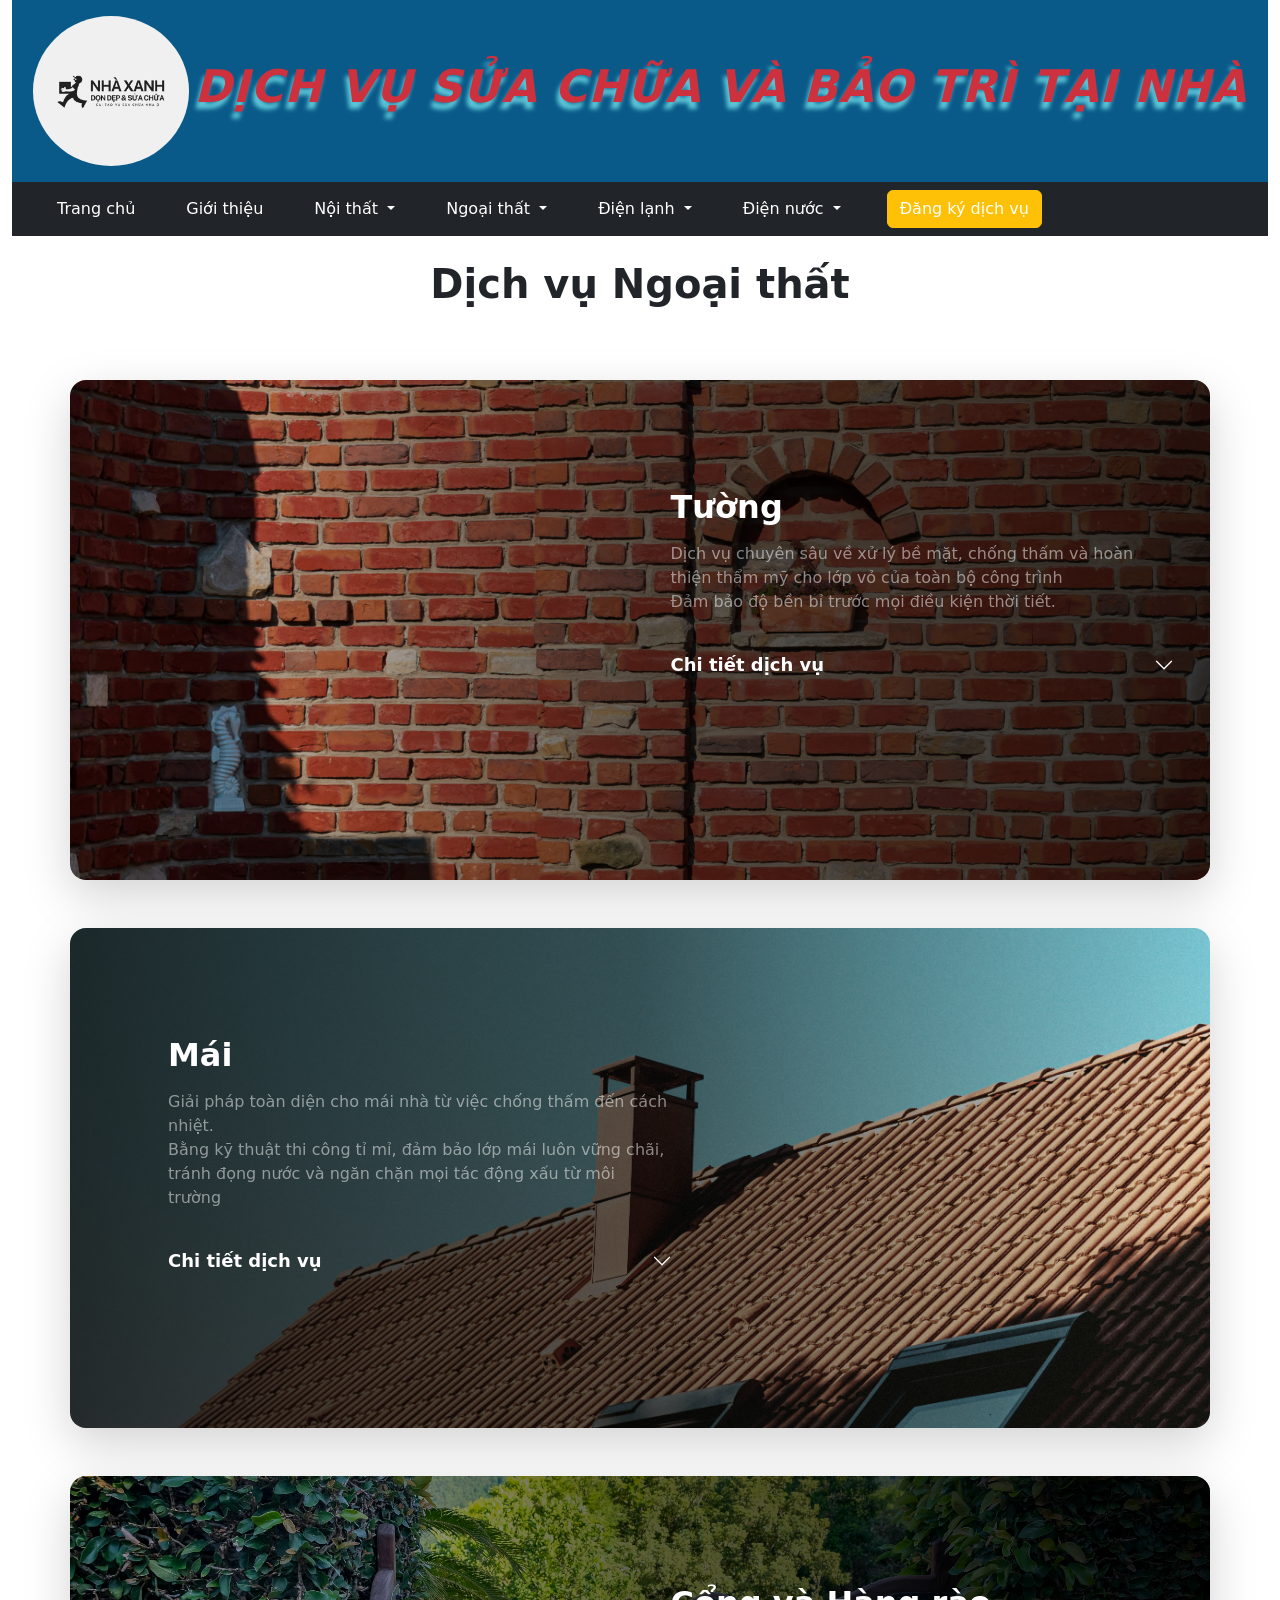
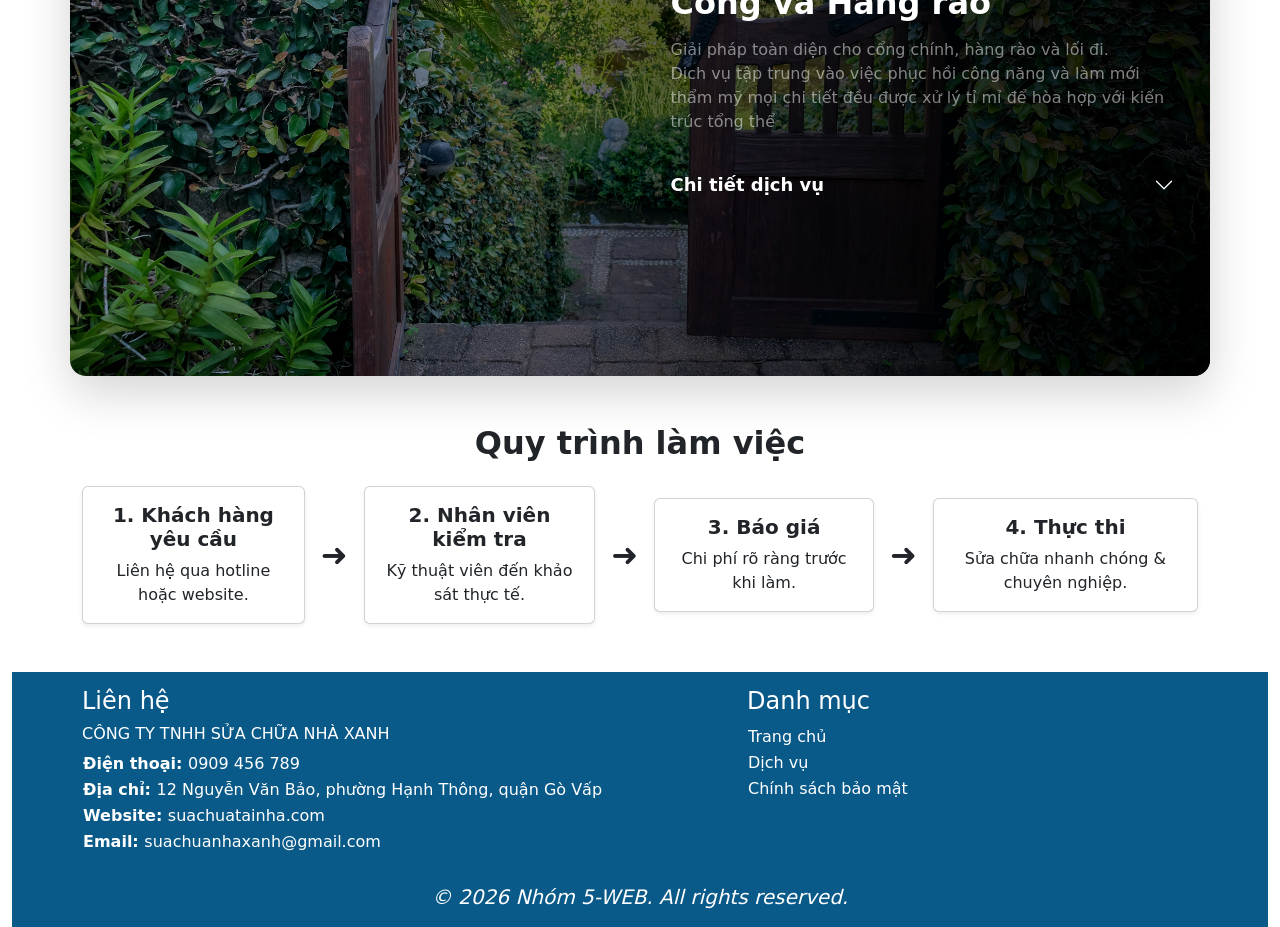
<file: src/ngoaithat.html>
<!DOCTYPE html>
<html lang="en">

<head>
    <meta charset="UTF-8">
    <meta name="viewport" content="width=device-width, initial-scale=1.0">
    <link href="../css/bootstrap.min.css" rel="stylesheet" />
    <script src="../js/bootstrap.bundle.min.js"></script>

    <title>Dịch vụ Ngoại thất</title>
    <link rel="stylesheet" href="../css/index-style.css">
    <link rel="stylesheet" href="../css/ngoaithat_style.css">
</head>

<body>
    <div class="container-fluid">
        <!-- header -->
        <header>
            <div class="d-flex justify-content-center align-items-center py-3">
                <img src="../img/logo.png" alt="logo" class="rounded-circle" />
                <h1 id="banner">DỊCH VỤ SỬA CHỮA VÀ BẢO TRÌ TẠI NHÀ</h1>
            </div>
            <!-- navbar dùng chung -->
            <nav class="navbar navbar-expand-sm bg-dark navbar-dark">
          <div class="container-fluid">
            <ul class="navbar-nav">
              <li class="nav-item">
                <a href="../index.html"
                  ><button type="button" class="btn btn-dark">
                    Trang chủ
                  </button></a
                >
              </li>
              <li class="nav-item">
                <a href="../index.html#gioithieu"
                  ><button type="button" class="btn btn-dark">
                    Giới thiệu
                  </button></a
                >
              </li>
              <li class="nav-item">
                <div class="dropdown">
                  <button
                    type="button"
                    class="btn btn-outline-dark dropdown-toggle"
                    data-bs-toggle="dropdown"
                  >
                    Nội thất
                  </button>
                  <ul class="dropdown-menu">
                    <li><a class="dropdown-item" href="../src/noithat.html">Đồ gỗ</a></li>
                    <li>
                      <a class="dropdown-item" href="../src/noithat.html"
                        >Thay thế phụ kiện</a
                      >
                    </li>
                    <li>
                      <a class="dropdown-item" href="../src/noithat.html"
                        >Sơn & bọc lại hệ thống</a
                      >
                    </li>
                    <li>
                      <a class="dropdown-item" href="../src/noithat.html"
                        >Bảo trì hệ thống</a
                      >
                    </li>
                  </ul>
                </div>
              </li>

              <li class="nav-item">
                <div class="dropdown">
                  <button
                    type="button"
                    class="btn btn-outline-dark dropdown-toggle"
                    data-bs-toggle="dropdown"
                  >
                    Ngoại thất
                  </button>
                  <ul class="dropdown-menu">
                    <li>
                      <a class="dropdown-item" href="ngoaithat.html"
                        >Dịch vụ ngoại thất</a
                      >
                    </li>
                  </ul>
                </div>
              </li>
              <li class="nav-item">
                <div class="dropdown">
                  <button
                    type="button"
                    class="btn btn-outline-dark dropdown-toggle"
                    data-bs-toggle="dropdown"
                  >
                    Điện lạnh
                  </button>
                  <ul class="dropdown-menu">
                    <li>
                      <a class="dropdown-item" href="../src/dienlanh.html"
                        >Điện lạnh</a
                      >
                    </li>
                  </ul>
                </div>
              </li>
              <li class="nav-item">
                <div class="dropdown">
                  <button
                    type="button"
                    class="btn btn-outline-dark dropdown-toggle"
                    data-bs-toggle="dropdown"
                  >
                    Điện nước
                  </button>
                  <ul class="dropdown-menu">
                    <li>
                      <a class="dropdown-item" href="diennuoc.html"
                        >Dịch vụ điện nước</a
                      >
                    </li>
                  </ul>
                </div>
              </li>
              <li class="nav-item ms-lg-2">
  <button
    type="button"
    class="btn btn-warning"
    data-bs-toggle="modal"
    data-bs-target="#registerModal"
  >
    Đăng ký dịch vụ
  </button>
</li>
            </ul>
          </div>
        </nav>
      </header>

        <!-- aaaaaaaaaaaaaaaaaaaaaaaaaaaa -->
        <div>
            <h1 class="text-center mb-4 fw-bold p-4 fs-1">Dịch vụ Ngoại thất</h1>
            <div>
                <div class="container my-5 service-card-reverse rounded-4 shadow-lg overflow-hidden position-relative"
                    style="background-image: url('../img/ngoaithat_tuong.jpg');">

                    <div class="service-overlay-right justify-content-end">

                        <div class="content-box-right p-5">
                            <h2 class="fw-bold mb-3 text-white">Tường </h2>
                            <p class="text-white-50 mb-4 ">
                                Dịch vụ chuyên sâu về xử lý bề mặt, chống thấm và hoàn thiện thẩm mỹ cho lớp vỏ của toàn
                                bộ
                                công
                                trình <br>
                                Đảm bảo độ bền bỉ trước mọi điều kiện thời tiết.
                            </p>

                            <div class="accordion accordion-flush" id="">
                                <div class="accordion-item bg-transparent border-0">
                                    <h2 class="accordion-header">
                                        <button
                                            class="accordion-button collapsed fw-semibold text-white px-0 bg-transparent shadow-none"
                                            type="button" data-bs-toggle="collapse" data-bs-target="#detailContent1">
                                            Chi tiết dịch vụ
                                        </button>
                                    </h2>
                                    <div id="detailContent1" class="accordion-collapse collapse">
                                        <div class="accordion-body px-0">
                                            <ul class="list-unstyled text-white-50">
                                                <li class="mb-2">Xử lý vết nứt tường & Chống thấm chuyên sâu</li>
                                                <li class="mb-2">Vệ sinh rêu mốc & Phục hồi bề mặt tường bong tróc</li>
                                                <li class="mb-2">Sơn ngoại thất cao cấp chống rêu mốc kháng tia UV</li>
                                                <li class="mb-2">Ốp lát trang trí gạch thẻ đá tự nhiên</li>
                                            </ul>
                                        </div>
                                    </div>
                                </div>
                            </div>
                        </div>
                    </div>
                </div>
                <div class="container my-5 service-card-reverse rounded-4 shadow-lg overflow-hidden position-relative"
                    style="background-image: url('../img/ngoaithat_mai.jpg');">

                    <div class="service-overlay-left ">

                        <div class="content-box-left p-5">
                            <h2 class="fw-bold mb-3 text-white">Mái</h2>
                            <p class="text-white-50 mb-4">
                                Giải pháp toàn diện cho mái nhà từ việc chống thấm đến cách nhiệt. <br>
                                Bằng kỹ thuật thi công tỉ mỉ, đảm bảo lớp mái luôn vững chãi, tránh đọng nước và ngăn
                                chặn
                                mọi
                                tác động xấu từ môi trường
                            </p>

                            <div class="accordion accordion-flush" id="">
                                <div class="accordion-item bg-transparent border-0">
                                    <h2 class="accordion-header">
                                        <button
                                            class="accordion-button collapsed fw-semibold text-white px-0 bg-transparent shadow-none"
                                            type="button" data-bs-toggle="collapse" data-bs-target="#detailContent2">
                                            Chi tiết dịch vụ
                                        </button>
                                    </h2>
                                    <div id="detailContent2" class="accordion-collapse collapse">
                                        <div class="accordion-body px-0">
                                            <ul class="list-unstyled text-white-50">
                                                <li class="mb-2">Khắc phục mái dột, thay mái</li>
                                                <li class="mb-2">Gia cố lại khung kèo chịu lực</li>
                                                <li class="mb-2">Lắp đặt vật liệu cách nhiệt chống nóng</li>
                                                <li class="mb-2">Thay mới máng xối cùng hệ thống ống thoát nước chống
                                                    tràn </li>
                                            </ul>
                                        </div>
                                    </div>
                                </div>
                            </div>
                        </div>

                    </div>
                </div>
                <div class="container my-5 service-card-reverse rounded-4 shadow-lg overflow-hidden position-relative"
                    style="background-image: url('../img/ngoaithat_cong.jpg');">

                    <div class="service-overlay-right justify-content-end">

                        <div class="content-box-right p-5 ">
                            <h2 class="fw-bold mb-3 text-white">Cổng và Hàng rào </h2>
                            <p class="text-white-50 mb-4">
                                Giải pháp toàn diện cho cổng chính, hàng rào và lối đi. <br>
                                Dịch vụ tập trung vào việc phục hồi công năng và làm mới thẩm mỹ mọi chi tiết đều được
                                xử lý
                                tỉ
                                mỉ để hòa hợp với kiến trúc tổng thể
                            </p>

                            <div class="accordion accordion-flush" id="">
                                <div class="accordion-item bg-transparent border-0">
                                    <h2 class="accordion-header">
                                        <button
                                            class="accordion-button collapsed fw-semibold text-white px-0 bg-transparent shadow-none"
                                            type="button" data-bs-toggle="collapse" data-bs-target="#detailContent3">
                                            Chi tiết dịch vụ
                                        </button>
                                    </h2>
                                    <div id="detailContent3" class="accordion-collapse collapse">
                                        <div class="accordion-body px-0">
                                            <ul class="list-unstyled text-white-50">
                                                <li class="mb-2">Đánh rỉ sét, sơn tĩnh điện, phục hồi cổng sắt</li>
                                                <li class="mb-2">Xây sửa hàng rào đảm bảo sự thông thoáng và an toàn
                                                </li>
                                                <li class="mb-2">Lát đá lối đi sân vườn bằng vật liệu chống trơn trượt
                                                    xử lý nền móng sụt lún</li>
                                            </ul>
                                        </div>
                                    </div>
                                </div>
                            </div>
                        </div>
                    </div>
                </div>
            </div>
        </div>

        <div class="container mt-4 mb-5">
            <h2 class="text-center mb-4 fw-bold">Quy trình làm việc</h2>

            <div class="d-flex flex-column flex-md-row justify-content-center align-items-center text-center gap-3">
                <div class="card shadow-sm p-3" style="min-width: 220px;">
                    <h5 class="fw-bold">1. Khách hàng yêu cầu</h5>
                    <p class="mb-0">Liên hệ qua hotline hoặc website.</p>
                </div>

                <div class="d-none d-md-block fs-2">➜</div>

                <div class="card shadow-sm p-3" style="min-width: 220px;">
                    <h5 class="fw-bold">2. Nhân viên kiểm tra</h5>
                    <p class="mb-0">Kỹ thuật viên đến khảo sát thực tế.</p>
                </div>

                <div class="d-none d-md-block fs-2">➜</div>

                <div class="card shadow-sm p-3" style="min-width: 220px;">
                    <h5 class="fw-bold">3. Báo giá</h5>
                    <p class="mb-0">Chi phí rõ ràng trước khi làm.</p>
                </div>

                <div class="d-none d-md-block fs-2">➜</div>

                <div class="card shadow-sm p-3" style="min-width: 220px;">
                    <h5 class="fw-bold">4. Thực thi</h5>
                    <p class="mb-0">Sửa chữa nhanh chóng & chuyên nghiệp.</p>
                </div>

            </div>
        </div>


        <footer>
            <div class="container" id="end1">
                <div class="row">
                    <div class="col-7">
                        <h4>Liên hệ</h4>
                        <h6>CÔNG TY TNHH SỬA CHỮA NHÀ XANH</h6>
                        <table>
                            <tr>
                                <td>
                                    <span>Điện thoại: </span>
                                    <a href="tel:0909456789" class="lienhe"> 0909 456 789</a>
                                </td>
                            </tr>
                            <tr>
                                <td>
                                    <span>Địa chỉ: </span> 12 Nguyễn Văn Bảo, phường Hạnh Thông,
                                    quận Gò Vấp
                                </td>
                            </tr>
                            <tr>
                                <td>
                                    <span>Website: </span>
                                    <a href="#" class="lienhe">suachuatainha.com</a>
                                </td>
                            </tr>
                            <tr>
                                <td>
                                    <span>Email: </span>
                                    <a href="mailto:suachuanhaxanh@gmail.com?subject=Yêu cầu hỗ trợ dịch vụ"
                                        class="lienhe">suachuanhaxanh@gmail.com</a>
                                </td>
                            </tr>
                        </table>
                    </div>

                    <div class="col">
                        <h4>Danh mục</h4>
                        <table>
                            <tr>
                                <td><a href="../src/index.html" class="lienhe">Trang chủ</a></td>
                            </tr>
                            <tr>
                                <td><a href="#banner" class="lienhe">Dịch vụ</a></td>
                            </tr>
                            <!-- chính sách bảo mật -->
                            <tr>
                                <td>
                                    <a href="#" data-bs-toggle="modal" data-bs-target="#privacyModal" class="lienhe">
                                        Chính sách bảo mật
                                    </a>
                                </td>
                            </tr>
                            <!-- modal bảo mật -->
                            <div class="modal fade" id="privacyModal" tabindex="-1">
                                <div class="modal-dialog modal-dialog-centered">
                                    <div class="modal-content">
                                        <div class="modal-header">
                                            <h5 class="modal-title">Chính sách bảo mật</h5>
                                            <button type="button" class="btn-close" data-bs-dismiss="modal"></button>
                                        </div>
                                        <!-- phần có thanh cuộn -->
                                        <div class="modal-body" style="max-height: 400px; overflow-y: auto">
                                            <p>
                                                Chúng tôi tôn trọng và cam kết bảo mật thông tin cá
                                                nhân của người dùng khi truy cập website này.
                                            </p>
                                            <p>
                                                Các thông tin như họ tên, số điện thoại, email (nếu
                                                được cung cấp) chỉ được sử dụng cho mục đích liên hệ,
                                                hỗ trợ và phục vụ cho hoạt động của website trong phạm
                                                vi thực hiện dịch vụ.
                                            </p>
                                            <p>
                                                Chúng tôi không chia sẻ, mua bán hoặc sử dụng thông
                                                tin cá nhân vào mục đích thương mại.
                                            </p>
                                            <p>
                                                Dữ liệu được lưu trữ trong thời gian cần thiết để vận
                                                hành website và sẽ được bảo vệ bằng các biện pháp phù
                                                hợp.
                                            </p>
                                            <p>
                                                Người dùng có quyền yêu cầu chỉnh sửa hoặc không cung
                                                cấp thông tin bất cứ lúc nào.
                                            </p>
                                            <p>
                                                Website này được xây dựng phục vụ mục đích học tập,
                                                không thu thập thông tin ngoài phạm vi cần thiết.
                                                Chúng tôi luôn cố gắng đảm bảo nội dung và chức năng
                                                của website hoạt động an toàn, minh bạch và không gây
                                                ảnh hưởng đến quyền riêng tư của người sử dụng.<br />
                                                Mọi thông tin được cung cấp là hoàn toàn tự nguyện và
                                                chỉ phục vụ cho việc trình bày, minh họa chức năng
                                                trong khuôn khổ đồ án học tập.
                                            </p>
                                        </div>

                                        <div class="modal-footer">
                                            <button class="btn btn-secondary" data-bs-dismiss="modal">
                                                Đóng
                                            </button>
                                        </div>
                                    </div>
                                </div>
                            </div>
                            <!-- aaaaaaaaaaaaaaaaaaaaaaaaaaaaaaaaaaa -->
                        </table>
                    </div>
                </div>
            </div>
            <div class="container-fluid text-center" id="end2">
                <address class="h5">
                    <i>&copy; 2026 Nhóm 5-WEB. All rights reserved.</i>
                </address>
            </div>
        </footer>
        <div class="modal fade" id="registerModal" tabindex="-1" aria-labelledby="registerModalLabel" aria-hidden="true">
  <div class="modal-dialog modal-dialog-centered">
    <div class="modal-content">
      <div class="modal-header bg-warning text-dark">
        <h5 class="modal-title" id="registerModalLabel">ĐĂNG KÝ DỊCH VỤ NHANH</h5>
        <button type="button" class="btn-close" data-bs-dismiss="modal" aria-label="Close"></button>
      </div>
      <div class="modal-body">
        <form id="registrationForm">
          <div class="mb-3">
            <label for="fullName" class="form-label">Full Name (Họ tên)</label>
            <input type="text" class="form-control" id="fullName" placeholder="Nhập tên của bạn..." required>
          </div>
          <div class="mb-3">
            <label for="phoneNumber" class="form-label">Phone Number (Số điện thoại)</label>
            <input type="tel" class="form-control" id="phoneNumber" placeholder="090x xxx xxx" required>
          </div>
          <div class="mb-3">
            <label for="serviceType" class="form-label">Service (Loại dịch vụ)</label>
            <select class="form-select" id="serviceType">
              <option selected>Chọn dịch vụ...</option>
              <option value="noithat">Nội thất</option>
              <option value="ngoaithat">Ngoại thất</option>
              <option value="dienlanh">Điện lạnh</option>
              <option value="diennuoc">Điện nước</option>
            </select>
          </div>
          <div class="mb-3">
            <label for="note" class="form-label">Note (Ghi chú thêm)</label>
            <textarea class="form-control" id="note" rows="3" placeholder="Mô tả tình trạng hư hỏng..."></textarea>
          </div>
          <div class="d-grid gap-2">
            <button type="submit" class="btn btn-dark">Send Request (Gửi yêu cầu)</button>
          </div>
        </form>
      </div>
    </div>
  </div>
</div>
</body>

</html>
</file>
<file: css/index-style.css>
/* header & nav */
.rounded-circle {
    height: 150px;
    margin-right: 5px;
}

#banner {
    letter-spacing: 1px;
    font-weight: 900;
    text-shadow: -3px 7px 4px #5bc5d7;
    font-style: italic;
    color: #cc313d;
    font-size: 45px;
}

.py-3 {
    background-color: #0A5A89;
}

.nav-item button {
    margin-right: 5px;
    color: white;
    margin-left: 20px;
}

/*aaaaaaaaaaaaaa*/
#sdt {
    width: 100%;
}

#gioithieu {
    color: white;
    margin-bottom: 10px;
}

.icon {
    width: 20%;
    margin-right: 2px;
}

.col span {
    color: white;
    font-size: 17px;
}

#bao {
    padding-left: 20%;
    width: 100%;
    padding-top: 50px;
}

.star {
    width: 35%;
}

.hop {
    border-radius: 5px;
    border: 6px solid #0A5A89;
    width: 75%;
    color: #0A5A89;
    background-color: rgb(240, 235, 235);
}

#box-carousel {
    margin-top: 20px;
    width: 60%;
    margin: auto;
    border: 1px solid;
    height: 100px;
}

.carousel-hinh img {
    width: 1000px;
    height: 400px;
    margin: auto;
}

/* footer */
footer {
    background-color: #0A5A89;
    color: white;
    padding-top: 15px;
}

.lienhe {
    color: white;
    text-decoration: none;
}

.lienhe:hover {
    color: red;
    text-decoration: underline;
}

#end1 span {
    font-weight: 600;
}

#privacyModal {
    color: black;
}

#end2 {
    margin-top: 30px;
    padding-bottom: 10px;
}
</file>
<file: css/diennuoc.css>
#dichvudn {
    color: #0A5A89;
}

#dsdn li {
    width: 90%;
}

.link-dn {
    color: black;
    text-decoration: none;
}

.link-dn:hover {
    color: #ccc;
}

.tieudedn {
    color: #0A5A89;
}

.my-5 {
    border: 1px solid #0A5A89;
    border-radius: 10px;
}

#nutdn {
    height: 50px;
}
</file>
<file: css/ngoaithat_style.css>
.service-card-reverse {
  background-size: cover;
  background-position: center;
  background-repeat: no-repeat;
  min-height: 500px;
  height: auto;
  display: flex;
  position: relative;
  transition: all 0.5s ease;
}

/* RIGHT */
.service-overlay-right {
  position: absolute;
  width: 100%;
  height: 100%;
  display: flex;
  align-items: flex-start;
  background: linear-gradient(
    to right,
    rgba(0, 0, 0, 0) 0%,
    rgba(0, 0, 0, 0.6) 50%,
    rgba(0, 0, 0, 0.8) 100%
  );
  padding: 60px 0 60px 50px;
}

.content-box-right {
  position: relative;
  width: 55%;
}

/* LEFT */
.service-overlay-left {
  position: absolute;
  top: 0;
  left: 0;
  width: 100%;
  height: 100%;
  display: flex;
  align-items: flex-start;
  background: linear-gradient(
    to left,
    rgba(0, 0, 0, 0) 0%,
    rgba(0, 0, 0, 0.6) 50%,
    rgba(0, 0, 0, 0.8) 100%
  );
  padding: 60px 0 60px 50px;
}

.content-box-left {
  position: relative;
  width: 55%;
}

/*Accordion Bootstrap */
.accordion-item {
  border: none !important;
}

.accordion-button {
  font-size: 18px;
  box-shadow: none !important;
}

.accordion-button:not(.collapsed) {
  background-color: transparent !important;
  color: white !important;
}

.accordion-button::after {
  filter: brightness(0) invert(1);
}
</file>
